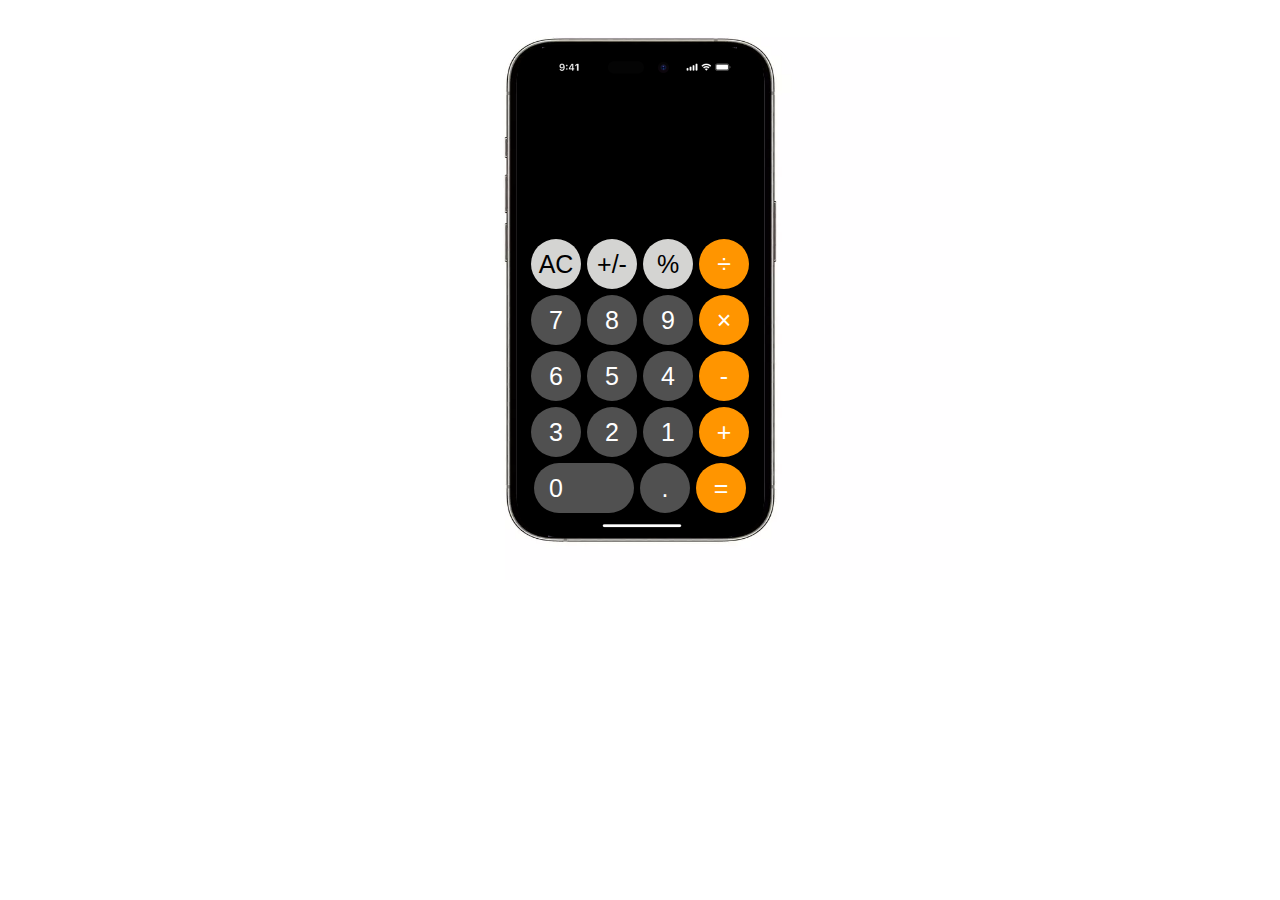
<file: PROJECT-Calculator/index.html>
<!DOCTYPE html>
<html lang="en">
  <head>
    <meta charset="UTF-8" />
    <meta name="viewport" content="width=device-width, initial-scale=1.0" />
    <title>Calculator</title>
    <link rel="stylesheet" href="./style.css" />
    <link rel="shortcut icon" href="./favicon.png" type="image/x-icon" />
  </head>
  <body>
      <img src="./Iphone mockup.jfif" alt="" id="img"/>
      <div class="Container">
        <img src="./Iphone Top.png" alt="">
        <input type="text" id="Display" readonly>
        <button class="button grey" onclick="clearDisplay(); enabler();">AC</button>
        <button class="button grey" onclick=" Neg()">+/-</button>
        <button class="button grey" onclick="displayVal('%')">%</button>
        <button class="button yellow" onclick="displayVal('/')">&divide;</button>
        <button class="button number" onclick="displayVal('7')">7</button>
        <button class="button number" onclick="displayVal('8')">8</button>
        <button class="button number" onclick="displayVal('9')">9</button>
        <button class="button yellow" onclick="displayVal('*')">&times;</button>
        <button class="button number" onclick="displayVal('6')">6</button>
        <button class="button number" onclick="displayVal('5')">5</button>
        <button class="button number" onclick="displayVal('4')">4</button>
        <button class="button yellow" onclick="displayVal('-')">-</button>
        <button class="button number" onclick="displayVal('3')">3</button>
        <button class="button number" onclick="displayVal('2')">2</button>
        <button class="button number" onclick="displayVal('1')">1</button>
        <button class="button yellow" onclick="displayVal('+')">+</button>
        <button class="button width" onclick="displayVal('0')">0</button>
        <button class="button" onclick="displayVal('.')">.</button>
        <button class="button yellow" onclick="calculate();">=</button>
        <img src="./Iphone Bottom.png" alt="">
      </div>
    </div>
  </body>
  <script src="./script.js"></script>
</html>
</file>
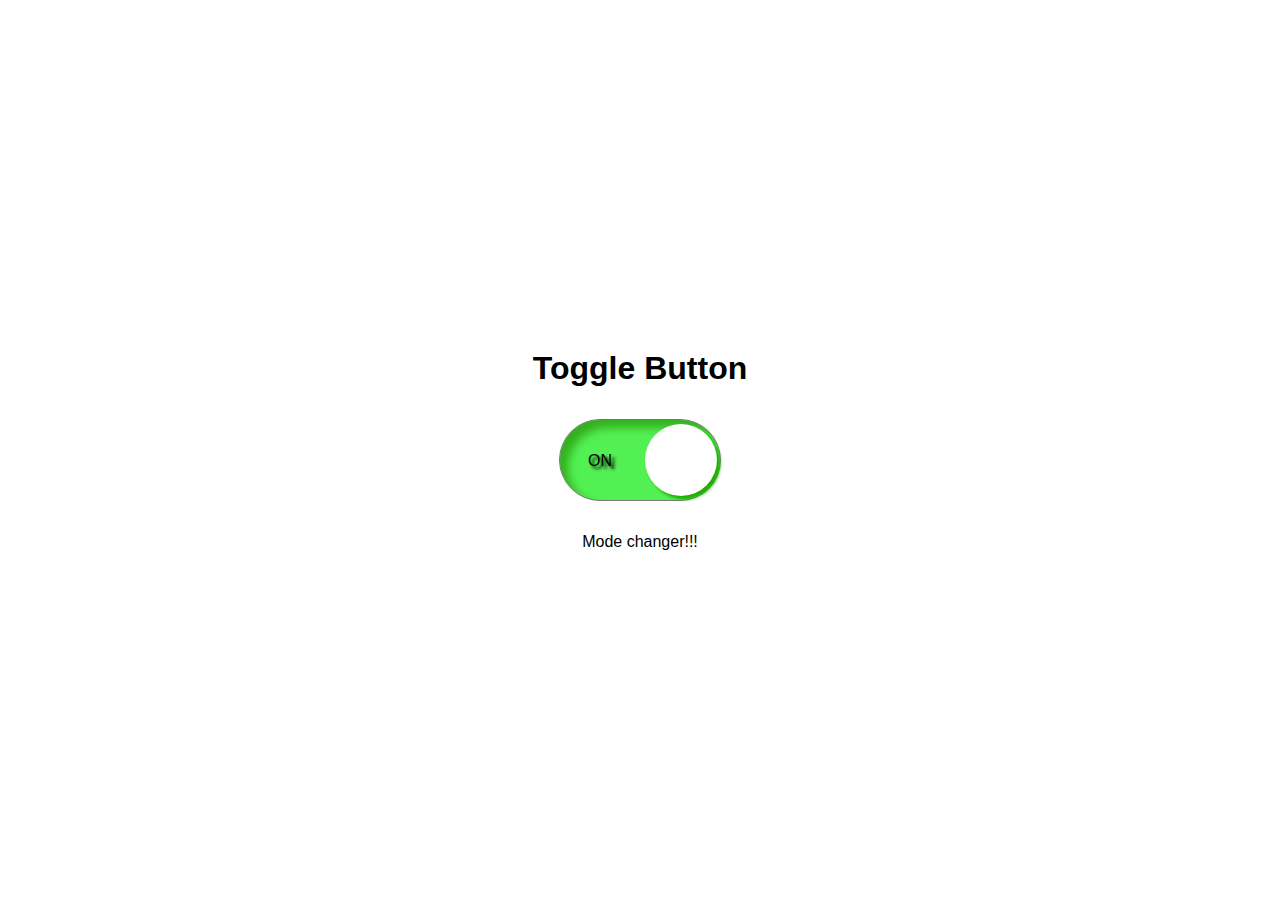
<file: PROJECT-Mode Changer/index.html>
<!DOCTYPE html>
<html lang="en">
  <head>
    <meta charset="UTF-8" />
    <meta name="viewport" content="width=device-width, initial-scale=1.0" />
    <title>Toggle Button</title>
    <link rel="shortcut icon" href="./icon.webp" type="image/x-icon" />
    <link rel="stylesheet" href="./style.css" />
  </head>
  <body>
    <div>
      <h1 class="space">Toggle Button</h1>
      <input type="checkbox" name="" id="check" />
      <label for="check" class="button"></label>
      <p class="space">Mode changer!!!</p>
    </div>
  </body>
  <script src="./script.js"></script>
</html>
</file>
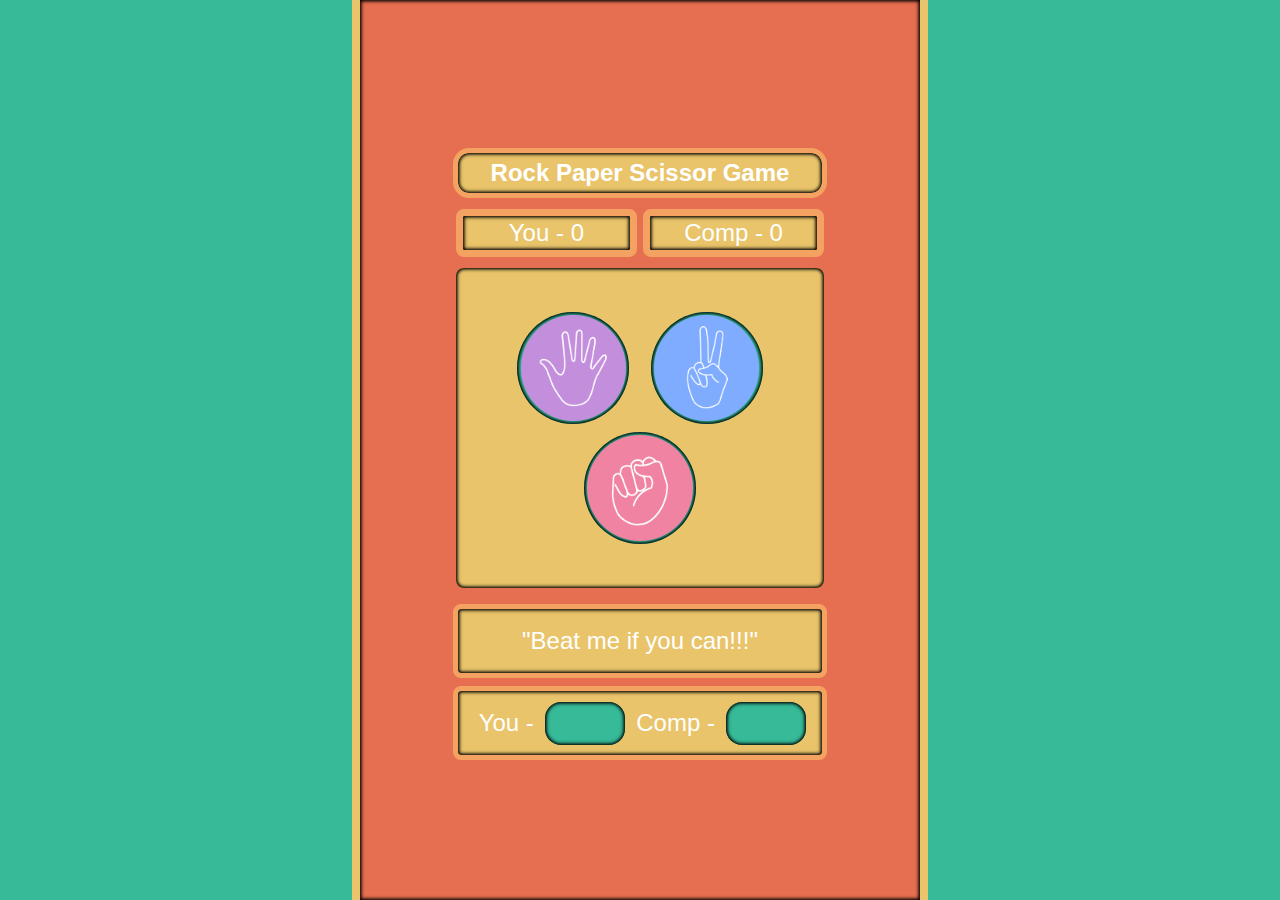
<file: PROJECT-RPS Game/index.html>
<!DOCTYPE html>
<html lang="en">
  <head>
    <meta charset="UTF-8" />
    <meta name="viewport" content="width=device-width, initial-scale=1.0" />
    <title>RPS Game</title>
    <link rel="shortcut icon" href="./rps icon.png" type="image/x-icon" />
    <link rel="stylesheet" href="./style.css" />
  </head>
  <body>
    <!-- PLAY INTERFACE REMAINING -->
    <div class="main">
      <header>
        <div class="title">
          <h2>Rock Paper Scissor Game</h2>
        </div>
      </header>
      <div class="scoreBoard">
        <button class="scoreBox" id="scoreY">You - 0</button>
        <button class="scoreBox" id="scoreC">Comp - 0</button>
      </div>
      <div class="gameBox">
        <button class="btn" id="Paper"><img src="./paper.png" alt="" /></button>
        <button class="btn" id="Scissors">
          <img src="./scissors.png" alt="" />
        </button>
        <button class="btn" id="Rock"><img src="./rock.png" alt="" /></button>
      </div>
      <div class="display">
        <div class="comment">"Beat me if you can!!!"</div>
      </div>
      <div class="footer">
        <pre class="p">You -</pre>
        <div class="optchoiced" id="choicedY"></div>
        <pre class="p">Comp -</pre>
        <div class="optchoiced" id="choicedC"></div>
      </div>
    </div>
    <div class="pop-up visible">
      <button class="cancel">X</button>
      <div class="text">
        <h2 class="pop-up-title">Congratulations!!!!</h2>
      </div>
      <div class="text">
        <p class="pop-up-comment">You beat me</p>
      </div>
      <button class="resetBtn">Reset Game</button>
    </div>
    <script src="./script.js"></script>
  </body>
</html>
</file>
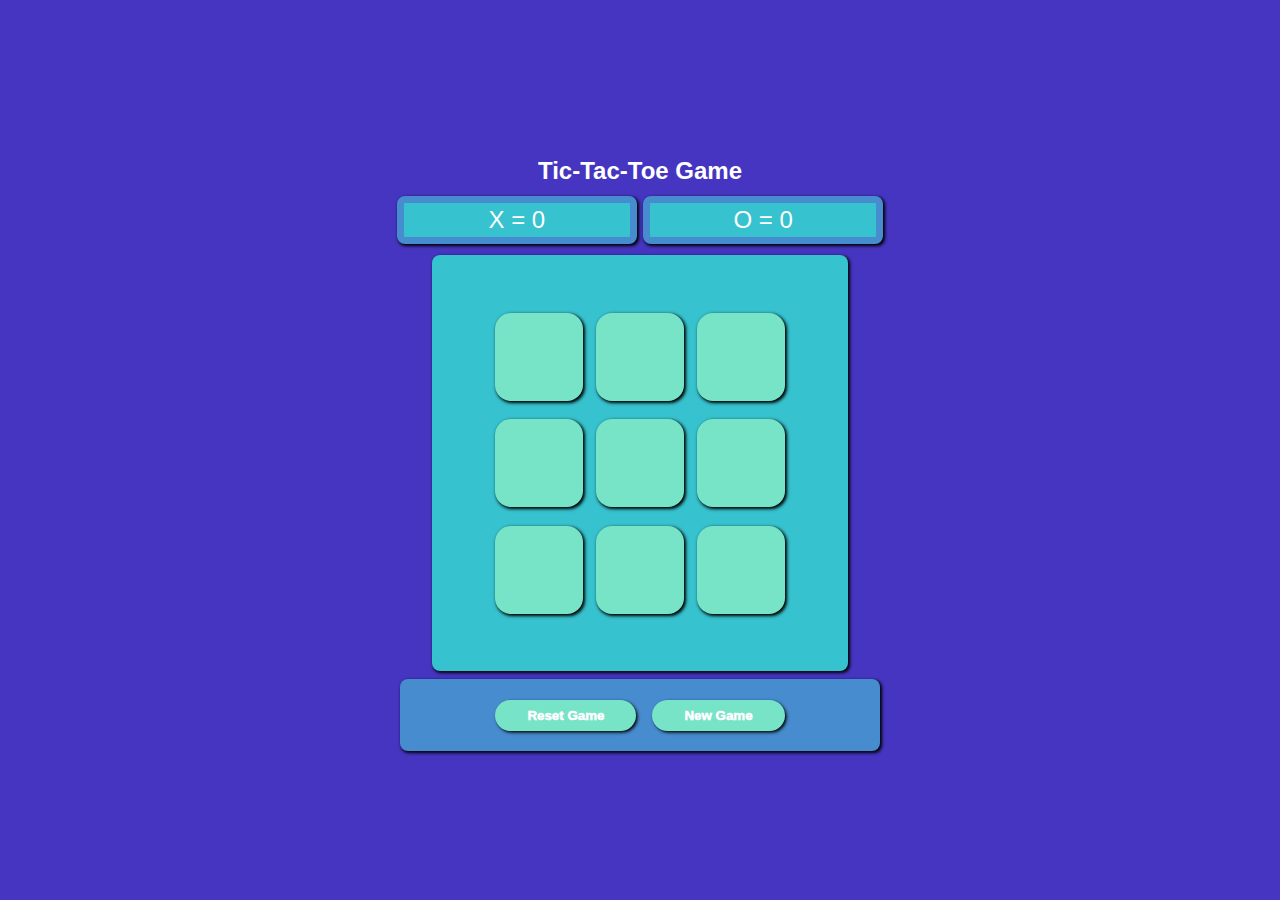
<file: PROJECT-Tic Tac Toe/index.html>
<!DOCTYPE html>
<html lang="en">
  <head>
    <meta charset="UTF-8" />
    <meta name="viewport" content="width=device-width, initial-scale=1.0" />
    <title>Tic-Tac-Toe Game</title>
    <link rel="stylesheet" href="./style.css" />
    <link rel="shortcut icon" href="Game.icon.webp" type="image/x-icon" />
  </head>
  <body>
    <div class="main">
      <h2>Tic-Tac-Toe Game</h2>
      <div class="scoreBoard">
        <button class="scoreBox scoreX">X = 0</button>
        <button class="scoreBox scoreO">O = 0</button>
      </div>
      <div class="gameBox">
        <button class="box"></button>
        <button class="box"></button>
        <button class="box"></button>
        <button class="box"></button>
        <button class="box"></button>
        <button class="box"></button>
        <button class="box"></button>
        <button class="box"></button>
        <button class="box"></button>
      </div>
      <div class="footer">
        <button class="resetBtn">Reset Game</button>
        <button class="newBtn">New Game</button>
      </div>
    </div>
    <script src="./script.js"></script>
  </body>
</html>
</file>
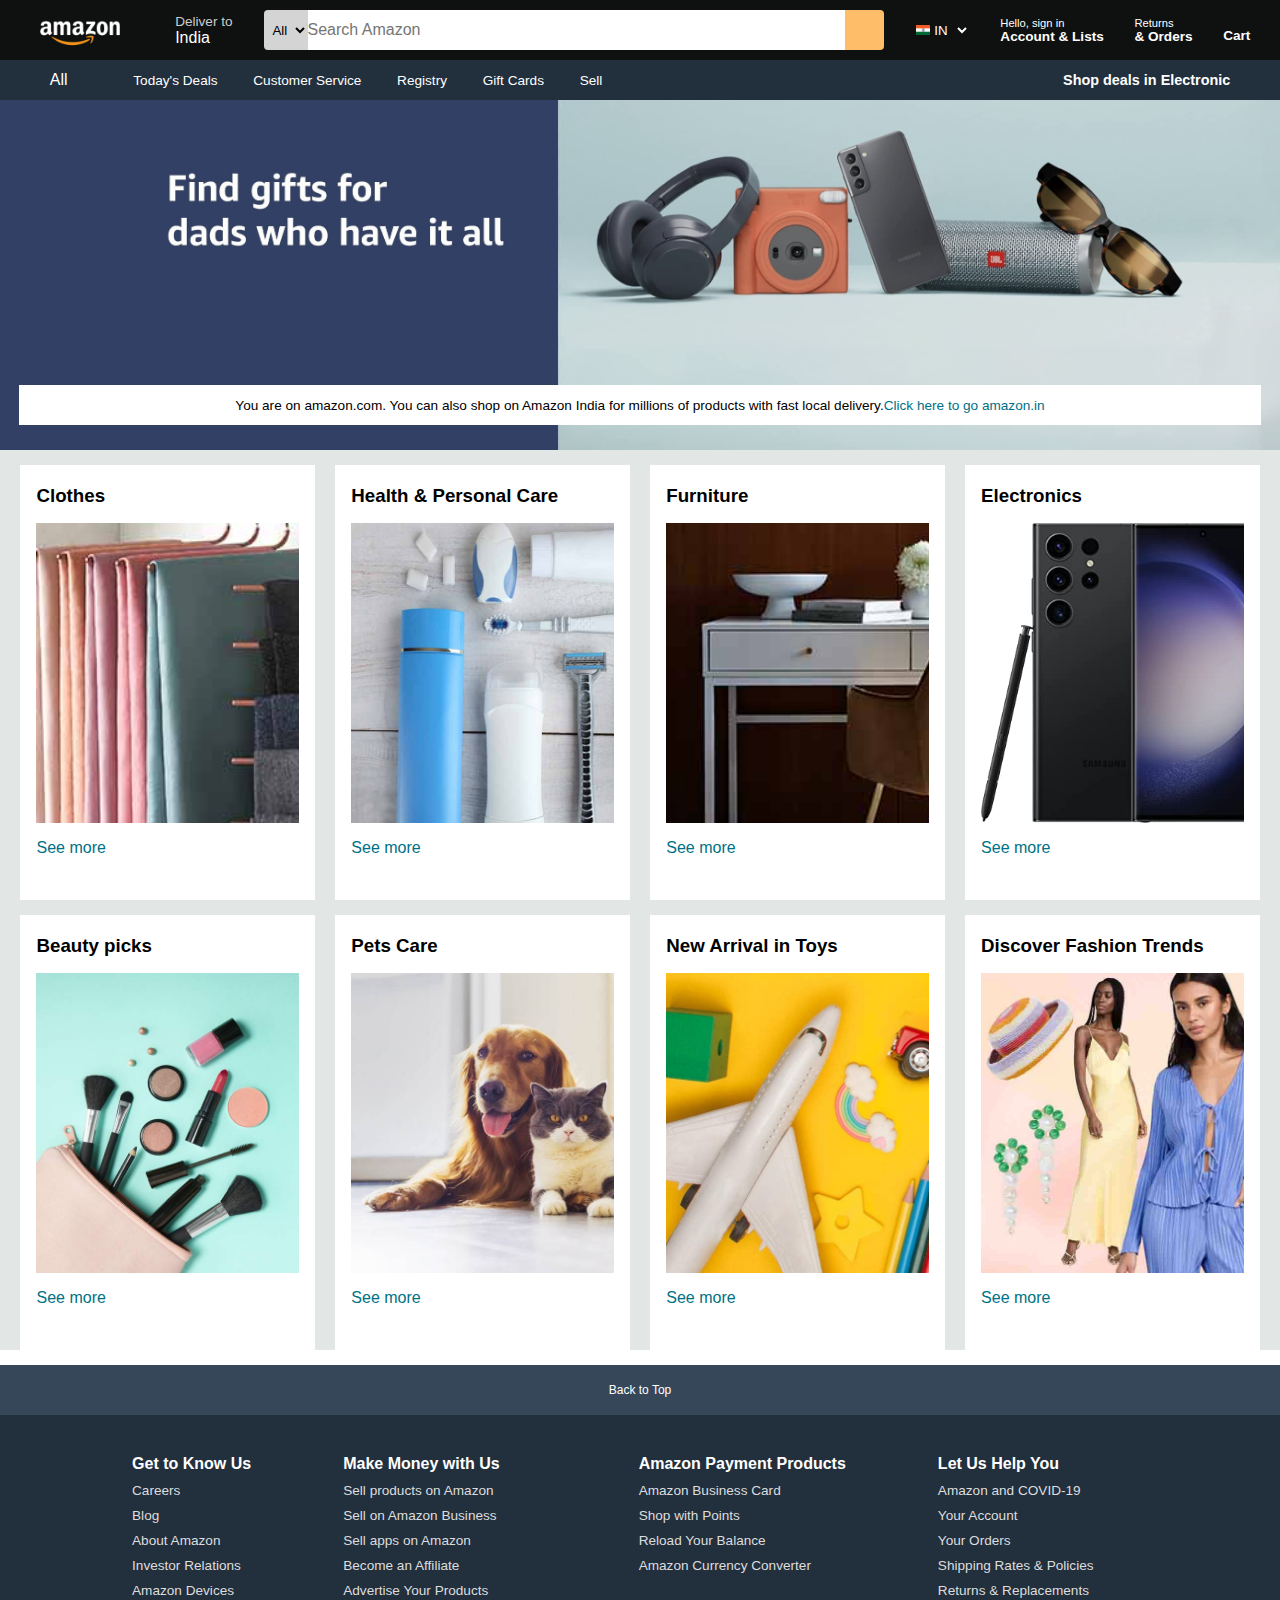
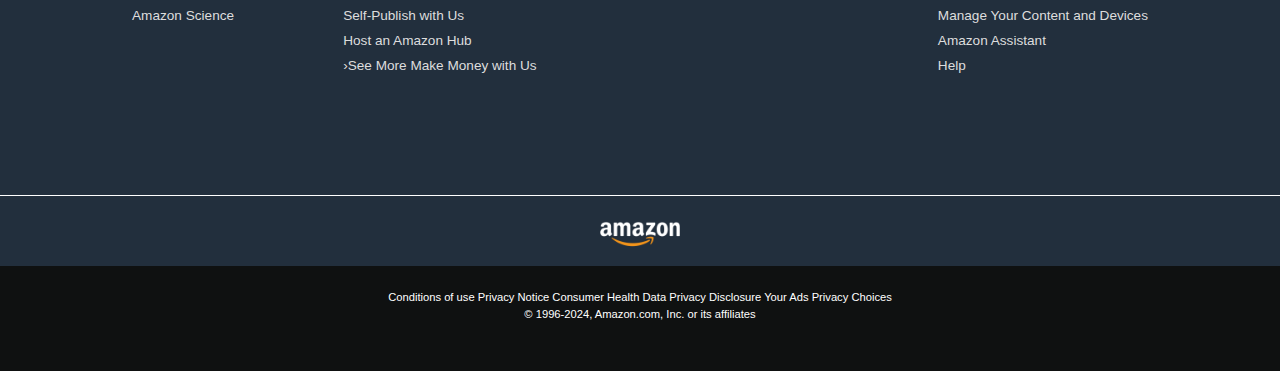
<file: PROJECT-Amazon/Amazon.html>
<!DOCTYPE html>
<html lang="en">
  <head>
    <meta charset="UTF-8" />
    <meta name="viewport" content="width=device-width, initial-scale=1.0" />
    <title>Amazon</title>
    <link
      rel="stylesheet"
      href="https://cdnjs.cloudflare.com/ajax/libs/font-awesome/6.5.2/css/all.min.css"
      integrity="sha512-SnH5WK+bZxgPHs44uWIX+LLJAJ9/2PkPKZ5QiAj6Ta86w+fsb2TkcmfRyVX3pBnMFcV7oQPJkl9QevSCWr3W6A=="
      crossorigin="anonymous"
      referrerpolicy="no-referrer"
    />
    <link rel="stylesheet" href="./style.css" />
    <link rel="shortcut icon" href="./icon.png" type="image/x-icon" />
  </head>
  <body>
    <header>
      <div class="navbar">
        <div class="nav-logo border">
          <div class="logo"></div>
        </div>
        <div class="nav-address border">
          <p class="add-first">Deliver to</p>
          <div class="add-icon">
            <i class="fa-solid fa-location-dot"></i>
            <p class="add-second">India</p>
          </div>
        </div>

        <div class="nav-search">
          <select class="search-select">
            <option>All</option>
          </select>
          <input type="text" placeholder="Search Amazon" class="search-input" />
          <div class="search-icon">
            <i class="fa-solid fa-magnifying-glass"></i>
          </div>
        </div>

        <div class="language border">
          <span class="language-icon"></span>
          <select class="language-select">
            <option value="">IN</option>
          </select>
        </div>

        <div class="nav-signin border">
          <p class="nav-first"><span>Hello, sign in </span></p>
          <p class="nav-second">Account & Lists</p>
        </div>

        <div class="nav-returns border">
          <p class="nav-first"><span>Returns</span></p>
          <p class="nav-second">& Orders</p>
        </div>

        <div class="nav-cart border">
          <i class="fa-solid fa-cart-shopping"></i>
          Cart
        </div>
      </div>

      <div class="panel">
        <div class="panel-all border">
          <i class="fa-solid fa-bars"></i>
          All
        </div>

        <div class="panel-opt">
          <p class="border">Today's Deals</p>
          <p class="border">Customer Service</p>
          <p class="border">Registry</p>
          <p class="border">Gift Cards</p>
          <p class="border">Sell</p>
        </div>

        <div class="panel-deals border">Shop deals in Electronic</div>
      </div>
    </header>

    <div class="hero-section">
      <div class="hero-message">
        You are on amazon.com. You can also shop on Amazon India for millions of
        products with fast local delivery.
        <a href="https://www.amazon.in/?ref=aisgw_intl_stripe_in"
          >Click here to go amazon.in</a
        >
      </div>
    </div>

    <div class="shop-section">
      <div class="box1 box">
        <div class="box-content">
          <h3>Clothes</h3>
          <div
            class="box-img"
            style="background-image: url(./box1_image.jpg)"
          ></div>
          <p>See more</p>
        </div>
      </div>

      <div class="box2 box">
        <div class="box-content">
          <h3>Health & Personal Care</h3>
          <div
            class="box-img"
            style="background-image: url(./box2_image.jpg)"
          ></div>
          <p>See more</p>
        </div>
      </div>

      <div class="box3 box">
        <div class="box-content">
          <h3>Furniture</h3>
          <div
            class="box-img"
            style="background-image: url(./box3_image.jpg)"
          ></div>
          <p>See more</p>
        </div>
      </div>

      <div class="box4 box">
        <div class="box-content">
          <h3>Electronics</h3>
          <div
            class="box-img"
            style="background-image: url(./box4_image.jpg)"
          ></div>
          <p>See more</p>
        </div>
      </div>

      <div class="box5 box">
        <div class="box-content">
          <h3>Beauty picks</h3>
          <div
            class="box-img"
            style="background-image: url(./box5_image.jpg)"
          ></div>
          <p>See more</p>
        </div>
      </div>

      <div class="box6 box">
        <div class="box-content">
          <h3>Pets Care</h3>
          <div
            class="box-img"
            style="background-image: url(./box6_image.jpg)"
          ></div>
          <p>See more</p>
        </div>
      </div>

      <div class="box7 box">
        <div class="box-content">
          <h3>New Arrival in Toys</h3>
          <div
            class="box-img"
            style="background-image: url(./box7_image.jpg)"
          ></div>
          <p>See more</p>
        </div>
      </div>

      <div class="box8 box">
        <div class="box-content">
          <h3>Discover Fashion Trends</h3>
          <div
            class="box-img"
            style="background-image: url(./box8_image.jpg)"
          ></div>
          <p>See more</p>
        </div>
      </div>
    </div>

    <footer>
      <div class="foot-panel1">Back to Top</div>

      <div class="foot-panel2">
        <ul>
          <p>Get to Know Us</p>
          <a href="https://www.amazon.jobs/">Careers</a>
          <a
            href="https://blog.aboutamazon.com/?utm_source=gateway&utm_medium=footer"
            >Blog</a
          >
          <a
            href="https://www.aboutamazon.com/?utm_source=gateway&utm_medium=footer"
            >About Amazon</a
          >
          <a href="https://www.amazon.com/ir">Investor Relations</a>
          <a
            href="https://www.amazon.com/gp/browse.html?node=2102313011&ref_=footer_devices"
            >Amazon Devices</a
          >
          <a href="https://www.amazon.science/">Amazon Science</a>
        </ul>

        <ul>
          <p>Make Money with Us</p>
          <a
            href="https://services.amazon.com/sell.html?ld=AZFSSOA&ref_=footer_soa"
            >Sell products on Amazon</a
          >
          <a
            href="https://services.amazon.com/amazon-business.html?ld=usb2bunifooter&ref_=footer_b2b"
            >Sell on Amazon Business</a
          >
          <a href="https://developer.amazon.com/">Sell apps on Amazon</a>
          <a href="https://affiliate-program.amazon.com/"
            >Become an Affiliate</a
          >
          <a href="https://advertising.amazon.com/?ref=ext_amzn_ftr"
            >Advertise Your Products</a
          >
          <a
            href="https://www.amazon.com/gp/seller-account/mm-summary-page.html?ld=AZFooterSelfPublish&topic=200260520&ref_=footer_publishing"
            >Self-Publish with Us</a
          >
          <a href="https://go.thehub-amazon.com/amazon-hub-locker"
            >Host an Amazon Hub</a
          >
          <a
            href="https://www.amazon.com/b/?node=18190131011&ld=AZUSSOA-seemore&ref_=footer_seemore"
            >›See More Make Money with Us</a
          >
        </ul>

        <ul>
          <p>Amazon Payment Products</p>
          <a href="https://www.amazon.com/dp/B07984JN3L?plattr=ACOMFO&ie=UTF-8"
            >Amazon Business Card</a
          >
          <a
            href="https://www.amazon.com/gp/browse.html?node=16218619011&ref_=footer_swp"
            >Shop with Points</a
          >
          <a
            href="https://www.amazon.com/gp/browse.html?node=10232440011&ref_=footer_reload_us"
            >Reload Your Balance</a
          >
          <a
            href="https://www.amazon.com/gp/browse.html?node=388305011&ref_=footer_tfx"
            >Amazon Currency Converter</a
          >
        </ul>

        <ul>
          <p>Let Us Help You</p>
          <a
            href="https://www.amazon.com/gp/help/customer/display.html?nodeId=GDFU3JS5AL6SYHRD&ref_=footer_covid"
            >Amazon and COVID-19</a
          >
          <a href="https://www.amazon.com/gp/css/homepage.html?ref_=footer_ya"
            >Your Account</a
          >
          <a href="https://www.amazon.com/gp/css/order-history?ref_=footer_yo"
            >Your Orders</a
          >
          <a
            href="https://www.amazon.com/gp/help/customer/display.html?nodeId=468520&ref_=footer_shiprates"
            >Shipping Rates & Policies</a
          >
          <a
            href="https://www.amazon.com/gp/css/returns/homepage.html?ref_=footer_hy_f_4"
            >Returns & Replacements</a
          >
          <a
            href="https://www.amazon.com/gp/digital/fiona/manage?ref_=footer_myk"
            >Manage Your Content and Devices</a
          >
          <a
            href="https://www.amazon.com/gp/BIT/ref=footer_bit_v2_us_A0029?bitCampaignCode=A0029"
            >Amazon Assistant</a
          >
          <a
            href="https://www.amazon.com/gp/help/customer/display.html?nodeId=508510&ref_=footer_gw_m_b_he"
            >Help</a
          >
        </ul>
      </div>

      <div class="foot-panel3">
        <div class="logo"></div>
      </div>

      <div class="foot-panel4">
        <div class="pages">
          <a
            href="https://www.amazon.com/gp/help/customer/display.html?nodeId=508088&ref_=footer_cou"
            >Conditions of use</a
          >
          <a
            href="https://www.amazon.com/gp/help/customer/display.html?nodeId=468496&ref_=footer_privacy"
            >Privacy Notice</a
          >
          <a
            href="https://www.amazon.com/gp/help/customer/display.html?ie=UTF8&nodeId=TnACMrGVghHocjL8KB&ref_=footer_consumer_health_data_privacy"
            >Consumer Health Data Privacy Disclosure</a
          >
          <a href="https://www.amazon.com/privacyprefs?ref_=footer_iba"
            >Your Ads Privacy Choices</a
          >
          <div class="copyright">
            © 1996-2024, Amazon.com, Inc. or its affiliates
          </div>
        </div>
      </div>
    </footer>
  </body>
</html>
</file>
<file: PROJECT-Calculator/style.css>
* {
  margin: 0;
  padding: 0;
  color: white;
  font-family: sans-serif;
}

body {
  display: flex;
  justify-content: center;
  align-items: center;
}

/* -------------------------------------------------------------------------------------------------------------------- */

#img {
  height: 580px;
  width: 639px;
}

.Container {
  display: flex;
  justify-content: center;
  align-items: center;
  position: absolute;
  z-index: 1;
  width: 227px;
  height: 490px;
  flex-wrap: wrap;
  background-color: #000000;
  border-radius: 2rem;
  padding: 0 10px;
}

/* -------------------------------------------------------------------------------------------------------------------- */

#Display {
  height: 130px;
  width: 227px;
  display: flex;
  background-color: #000000;
  font-size: 40px;
  border: none;
  padding: 10px;
  text-align: end;
}

/* -------------------------------------------------------------------------------------------------------------------- */

.button {
  height: 50px;
  width: 50px;
  background-color: #505050;
  border-radius: 50%;
  margin: 3px;
  font-size: 25px;
  border: none;
}

.button:hover {
  background-color: #8d8d8d;
  border: #ffffff 2px solid;
  padding: 0.4px;
}

.width,
.width:hover {
  width: 100px;
  border-radius: 50px;
  text-align: start;
  padding: 0 0 0 15px;
}

.grey {
  background-color: #d4d4d2;
  color: black;
}

.grey:hover {
  border: #8d8d8d 2px solid;
  background-color: #ececec;
}

.yellow {
  background-color: #ff9500;
}

.yellow:hover {
  background-color: #ffba58;
}

/* -------------------------------------------------------------------------------------------------------------------- */
</file>
<file: PROJECT-Mode Changer/style.css>
* {
  margin: 0;
  padding: 0;
  font-family: "Gill Sans", "Gill Sans MT", Calibri, "Trebuchet MS", sans-serif;
}

div {
  height: 100vh;
  width: 100%;
  display: flex;
  justify-content: center;
  align-items: center;
  background-color: rgb(255, 255, 255);
  flex-direction: column;
}

label {
  height: 5rem;
  width: 10rem;
  background-color: rgb(83, 240, 83);
  border-radius: 2.7rem;
  border: 0.1rem solid rgb(119, 119, 119);
  /* position: relative; */
  cursor: pointer;
  transition: 0.5s;
  box-shadow: inset 0.5rem 0.5rem 0.5rem rgba(33, 139, 0, 0.63);
}

label::before {
  position: absolute;
  height: 4.5rem;
  width: 4.5rem;
  border-radius: 50%;
  background-color: #ffffff;
  content: "";
  margin: 0.3rem;
  transition: 0.5s;
  box-shadow: 0.2rem 0.2rem 0.2rem rgb(29, 173, 0);
  transform: translateX(5rem);
}

label::after {
  position: absolute;
  content: "ON";
  height: 3rem;
  width: 5rem;
  background-color: none;
  display: flex;
  justify-content: center;
  text-align: center;
  padding-top: 2rem;
  transform: translateX(0rem);
  transition: 0.5s;
  text-shadow: 0.2rem 0.2rem 0.2rem rgb(0, 0, 0);
}

input:checked + label {
  background-color: gray;
  border: 0.2rem solid white;
  box-shadow: inset -0.5rem 0.5rem 0.5rem rgb(46, 46, 46);
}

input:checked + label::before {
  background-color: rgb(255, 255, 255);
  transform: translateX(0rem);
  box-shadow: 0.2rem 0.2rem 0.2rem rgb(46, 46, 46);
}

input:checked + label::after {
  transform: translateX(5rem);
  content: "OFF";
  transition: 0.5s;
  text-shadow: inset 0.2rem 0.2rem 0.2rem rgb(0, 0, 0);
}

input {
  display: none;
}

.white {
  background-color: white;
  color: white;
}

.black {
  background-color: black;
  color: rgb(255, 255, 255);
}

.space {
  margin: 2rem 0;
}
</file>
<file: PROJECT-RPS Game/style.css>
* {
  padding: 0;
  margin: 0;
  font-family: "Gill Sans", "Gill Sans MT", Calibri, "Trebuchet MS", sans-serif;
  color: white;
}

body {
  display: flex;
  justify-content: center;
  align-items: center;
  background-color: #36ba98;
  z-index: -1;
}

.main {
  height: 100vh;
  width: 35rem;
  border-right: 0.5rem #e9c46a solid;
  border-left: 0.5rem #e9c46a solid;
  display: flex;
  justify-content: center;
  align-items: center;
  background-color: #e76f51;
  flex-direction: column;
  box-shadow: inset 0rem 0rem 0.2rem 0.1rem black;
  z-index: 0;
}

/* -------------------------------------------------------------------------------------------------------------------- */

header {
  width: 100%;
  display: flex;
  justify-content: center;
  align-items: center;
}

.title {
  height: 2.5rem;
  width: 22.7rem;
  display: flex;
  justify-content: center;
  align-items: center;
  border: 5px #f4a261 solid;
  border-radius: 1rem;
  margin: 0.5rem;
  background-color: #e9c46a;
  color: white;
  box-shadow: inset 0rem 0rem 0.2rem 0.1rem black;
}

/* -------------------------------------------------------------------------------------------------------------------- */

.scoreBoard {
  display: flex;
}

.scoreBox {
  height: 3rem;
  width: 11.3rem;
  margin: 0.2rem 0.2rem;
  background-color: rgb(255, 255, 255);
  border-radius: 0.5rem;
  border: 7px solid #f4a261;
  box-shadow: inset 0rem 0rem 0.2rem 0.1rem black;
  font-size: 1.5rem;
  background-color: #e9c46a;
}

/* -------------------------------------------------------------------------------------------------------------------- */

.gameBox {
  background-color: #e9c46a;
  display: flex;
  align-items: center;
  justify-content: space-evenly;
  height: 15rem;
  width: 18rem;
  border-radius: 0.5rem;
  margin: 0.5rem;
  border: none;
  box-shadow: inset 0rem 0rem 0.2rem 0.1rem black;
  flex-wrap: wrap;
  padding: 2.5rem;
}

.btn {
  height: 7rem;
  width: 7rem;
  background-color: #36ba98;
  border-radius: 50%;
  border: none;
  box-shadow: inset 0rem 0rem 0.2rem 0.1rem black;
  /* background-size:cover ; */
  cursor: pointer;
  transition: 1.5s;
}

.btn:hover {
  height: 9rem;
  width: 9rem;
}
/* -------------------------------------------------------------------------------------------------------------------- */

.display {
  height: 4rem;
  color: white;
  width: 22.7rem;
  display: flex;
  justify-content: center;
  align-items: center;
  background-color: #e9c46a;
  border: 5px solid #f4a261;
  border-radius: 0.5rem;
  font-size: 1.5rem;
  margin: 0.5rem;
  box-shadow: inset 0rem 0rem 0.2rem 0.1rem black;
}

/* -------------------------------------------------------------------------------------------------------------------- */

.footer {
  height: 4rem;
  width: 22.7rem;
  display: flex;
  justify-content: center;
  align-items: center;
  background-color: #e9c46a;
  border: 5px solid #f4a261;
  border-radius: 0.5rem;
  box-shadow: inset 0rem 0rem 0.2rem 0.1rem black;
}

.resetBtn {
  padding: 0.5rem 2rem;
  border-radius: 1rem;
  border: none;
  box-shadow: inset 0rem 0rem 0.2rem 0.1rem black;
  background-color: #36ba98;
  color: white;
  margin: 0.5rem;
  /* font-weight: 1000; */
  cursor: pointer;
}

/* -------------------------------------------------------------------------------------------------------------------- */

img {
  height: 6.6rem;
  width: 6.6rem;
  margin-top: 0.2rem;
  border-radius: 50%;
  object-fit: cover;
}

/* -------------------------------------------------------------------------------------------------------------------- */

.pop-up {
  height: 20rem;
  width: 30rem;
  border: 0.5rem #e9c46a solid;
  display: flex;
  justify-content: center;
  align-items: center;
  background-color: #e76f51;
  flex-direction: column;
  z-index: 1;
  position: fixed;
  box-shadow: inset 0rem 0rem 0.2rem 0.1rem black;
  border-radius: 0.5rem;
  /* visibility: hidden; */
}

.cancel {
  height: 3rem;
  width: 3rem;
  translate: 14.5rem -3.5rem;
  border: none;
  font-weight: 400;
  font-size: 1.5rem;
  background-color: #e76f51;
  align-items: center;
  justify-content: center;
  display: flex;
  border: #e9c46a 0.5rem solid;
  box-shadow: inset 0rem 0rem 0.2rem 0.1rem black;
}

.pop-up-title {
  margin: 0.5rem;
}

.pop-up-comment {
  font-weight: 100;
  /* margin: .5rem .5rem 2rem .5rem; */
}

/* -------------------------------------------------------------------------------------------------------------------- */

.visible {
  visibility: hidden;
}

/* -------------------------------------------------------------------------------------------------------------------- */

.optchoiced {
  height: 2.7rem;
  margin: 0.2rem;
  background-color: #36ba98;
  width: 5rem;
  box-shadow: inset 0rem 0rem 0.2rem 0.1rem black;
  border-radius: 1rem;
  display: flex;
  justify-content: center;
  align-items: center;
  font-size: 1.3rem;
}

.text {
  display: flex;
  justify-content: center;
  align-items: center;
  height: 3rem;
  margin: 0.5rem;
  background-color: #36ba98;
  width: auto;
  box-shadow: inset 0rem 0rem 0.2rem 0.1rem black;
  border-radius: 1rem;
  padding: 0.2rem 1rem;
}

.p {
  font-size: 1.5rem;
  margin: 0.5rem;
}
</file>
<file: PROJECT-Tic Tac Toe/style.css>
* {
  padding: 0;
  margin: 0;
  font-family: "Gill Sans", "Gill Sans MT", Calibri, "Trebuchet MS", sans-serif;
}

h2 {
  color: white;
  margin: 0.5rem;
}

.main {
  height: 100vh;
  width: 100%;
  display: flex;
  flex-direction: column;
  justify-content: center;
  align-items: center;
  background-color: #4535c1;
}

/* -------------------------------------------------------------------------------------------------------------------- */

.scoreBoard {
  display: flex;
}

.scoreBox {
  height: 3rem;
  width: 15rem;
  margin: 0.2rem 0.2rem;
  background-color: rgb(255, 255, 255);
  border-radius: 0.5rem;
  border: 7px solid #478ccf;
  box-shadow: 0.1rem 0.1rem 0.2rem black;
  font-size: 1.5rem;
  color: rgb(255, 255, 255);
  background-color: #36c2ce;
}

/* -------------------------------------------------------------------------------------------------------------------- */

.gameBox {
  background-color: #36c2ce;
  display: flex;
  align-items: center;
  justify-content: center;
  height: 20rem;
  width: 20rem;
  border-radius: 0.5rem;
  margin: 0.5rem;
  border: none;
  box-shadow: 0.1rem 0.1rem 0.2rem black;
  flex-wrap: wrap;
  padding: 3rem;
  transition: 5s;
}

input {
  display: none;
}

.box {
  height: 5.5rem;
  width: 5.5rem;
  background-color: #77e4c8;
  margin: 0.2rem 0.4rem;
  cursor: pointer;
  border-radius: 1rem;
  border: none;
  box-shadow: 0.1rem 0.1rem 0.2rem black;
  font-size: 2.5rem;
  color: rgb(255, 255, 255);
  font-weight: 100;
  transition: 0.5s;
}

.gameBox :hover {
  height: 6rem;
  width: 6rem;
}

/* -------------------------------------------------------------------------------------------------------------------- */

.footer {
  width: 30rem;
  height: 4.5rem;
  background-color: #478ccf;
  border-radius: 0.5rem;
  display: flex;
  justify-content: center;
  align-items: center;
  border: none;
  box-shadow: 0.1rem 0.1rem 0.2rem black;
}

.resetBtn {
  padding: 0.5rem 2rem;
  border-radius: 1rem;
  border: none;
  box-shadow: 0.1rem 0.1rem 0.2rem black;
  background-color: #77e4c8;
  color: white;
  margin: 0.5rem;
  font-weight: 1000;
}

.newBtn {
  padding: 0.5rem 2rem;
  border-radius: 1rem;
  border: none;
  box-shadow: 0.1rem 0.1rem 0.2rem black;
  background-color: #77e4c8;
  color: white;
  margin: 0.5rem;
  font-weight: 1000;
}
</file>
<file: PROJECT-Amazon/style.css>
* {
  margin: 0;
  padding: 0;
  font-family: Arial;
  border: border-box;
}
.navbar {
  background-color: #0f1111;
  height: 60px;
  color: white;
  display: flex;
  align-items: center;
  justify-content: space-evenly;
}

.nav-logo {
  height: 50px;
  width: 100px;
}
.logo {
  background-image: url(./amazon_logo.png);
  background-size: cover;
  height: 50px;
  width: 100px;
}
.border {
  border: 1.5px solid transparent;
}
.border:hover {
  border: 1.5px solid white;
}

/* Box-2 */

.add-first {
  color: #cccccc;
  font-size: 0.85rem;
  margin-left: 15px;
}

.add-second {
  font-size: 1rem;
  margin-left: 15px;
}

.add-icon {
  display: flex;
  align-items: center;
}

/* box-3 */

.nav-search {
  display: flex;
  justify-content: space-evenly;
  width: 620px;
  height: 40px;
  border-radius: 0 4px 4px 0;
  border: 2px solid transparent;
}

.nav-search:hover {
  border: 2px solid #febd68;
  border-radius: 4px;
}

.search-select {
  width: 50px;
  border-radius: 4px 0 0 4px;
  text-align: center;
  background-color: #d4d4d4;
  border: none;
}

.search-input {
  width: 100%;
  font-size: 1rem;
  border: none;
}

.search-icon {
  width: 45px;
  display: flex;
  align-items: center;
  justify-content: center;
  font-size: 1.2rem;
  border-radius: 0 4px 4px 0;
  background-color: #febd68;
  color: #0f1111;
}
/* box-extra */

.language {
  font-size: 0.9rem;
  height: 40px;
  display: flex;
  align-items: center;
}
.language-icon {
  height: 10px;
  width: 20px;
  background-image: url(./india.png);
  background-size: cover;
}

.language-select {
  background-color: #0f1111;
  border: none;
  color: white;
  width: 100%;
}

/* box-4 */

.nav-first {
  font-size: 0.7rem;
}

.nav-second {
  font-size: 0.85rem;
  font-weight: 700;
}

/* box-5 */

.nav-cart i {
  font-size: 30px;
}

.nav-cart {
  font-size: 0.85rem;
  font-weight: 700;
}

/* panel */

.panel {
  height: 40px;
  background-color: #222f3d;
  display: flex;
  color: white;
  align-items: center;
  justify-content: space-evenly;
}

.panel-opt p {
  display: inline;
  margin: 15px;
}

.panel-opt {
  width: 70%;
  font-size: 0.85rem;
}

.panel-deals {
  font-size: 0.9rem;
  font-weight: 700;
}

/* hero-section */

.hero-section {
  background-image: url(./hero_image.png);
  height: 350px;
  background-size: cover;
  display: flex;
  align-items: flex-end;
  justify-content: center;
}

.hero-message {
  background-color: white;
  color: black;
  height: 40px;
  display: flex;
  align-items: center;
  justify-content: center;
  font-size: 0.85rem;
  width: 97%;
  margin-bottom: 25px;
}

.hero-message a {
  text-decoration: none;
  color: #007185;
}

/* shop-section */
.shop-section {
  display: flex;
  background-color: #e2e7e6;
  justify-content: space-evenly;
  flex-wrap: wrap;
}
.box {
  height: 400px;
  /* border: 2px solid ; */
  width: 23%;
  background-color: white;
  padding: 20px 0 15px;
  margin-top: 15px;
}

.box-img {
  height: 300px;
  background-size: cover;
  margin: 1rem 0 1rem 0;
}

.box-content {
  margin: 0 1rem 0 1rem;
}

.box-content p {
  color: #007185;
}
/* footer */
footer {
  margin-top: 15px;
}

.foot-panel1 {
  background-color: #37475a;
  color: white;
  height: 50px;
  display: flex;
  justify-content: center;
  align-items: center;
  font-size: 0.75rem;
}

.foot-panel2 {
  display: flex;
  justify-content: space-evenly;
  background-color: #222f3d;
  color: white;
  height: 300px;
  padding: 40px;
}

.foot-panel2 a {
  display: block;
  margin: 10px;
  color: #dddddd;
  text-decoration: none;
  font-size: 0.85rem;
}

.foot-panel2 p {
  padding-left: 10px;
  font-weight: 700;
}

.foot-panel3 {
  height: 70px;
  background-color: #222f3d;
  color: white;
  border-top: 1px solid white;
  display: flex;
  justify-content: center;
  align-items: center;
}

.foot-panel4 {
  background-color: #0f1111;
  color: white;
  /* display: flex;
    align-items: center;
    justify-content: center; */
  height: 80px;
  font-size: 0.7rem;
  text-align: center;
  padding-top: 25px;
}

.foot-panel4 a {
  color: white;
  text-decoration: none;
}

.copyright {
  padding-top: 5px;
}
</file>
